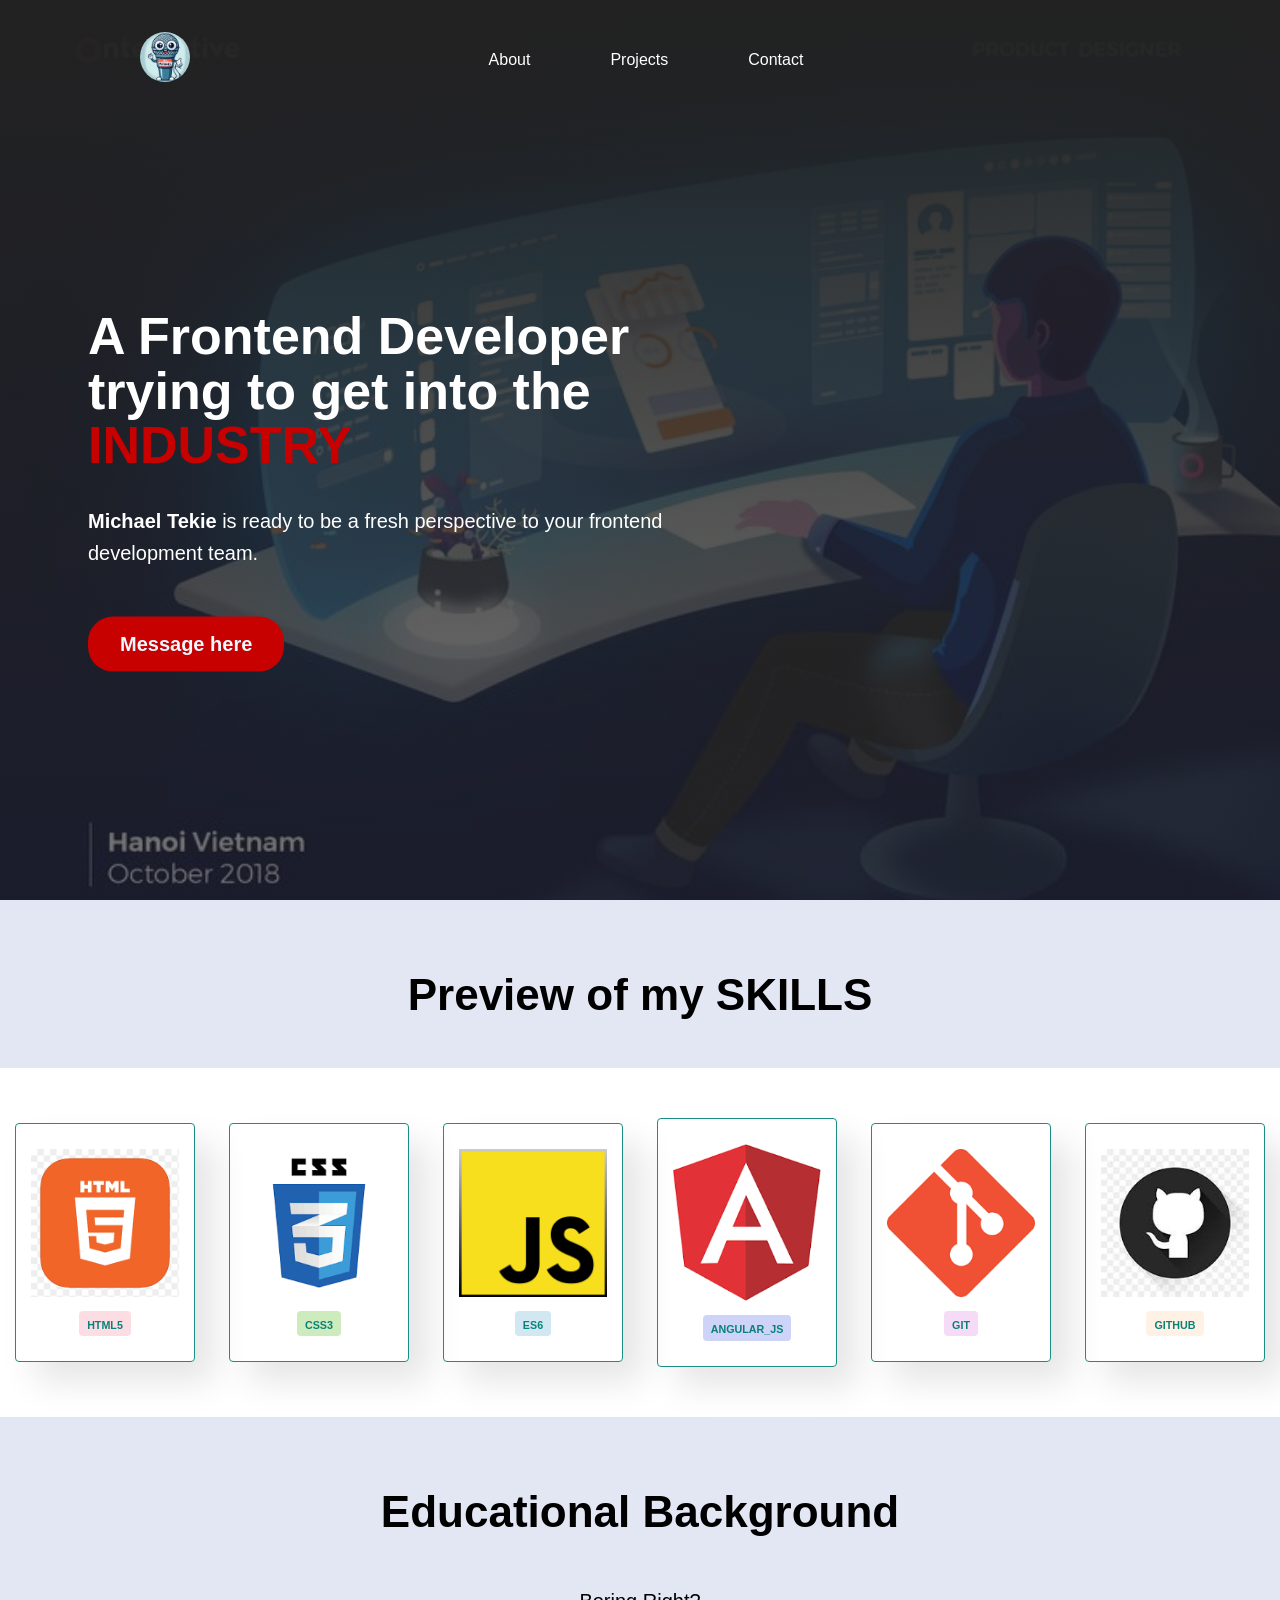
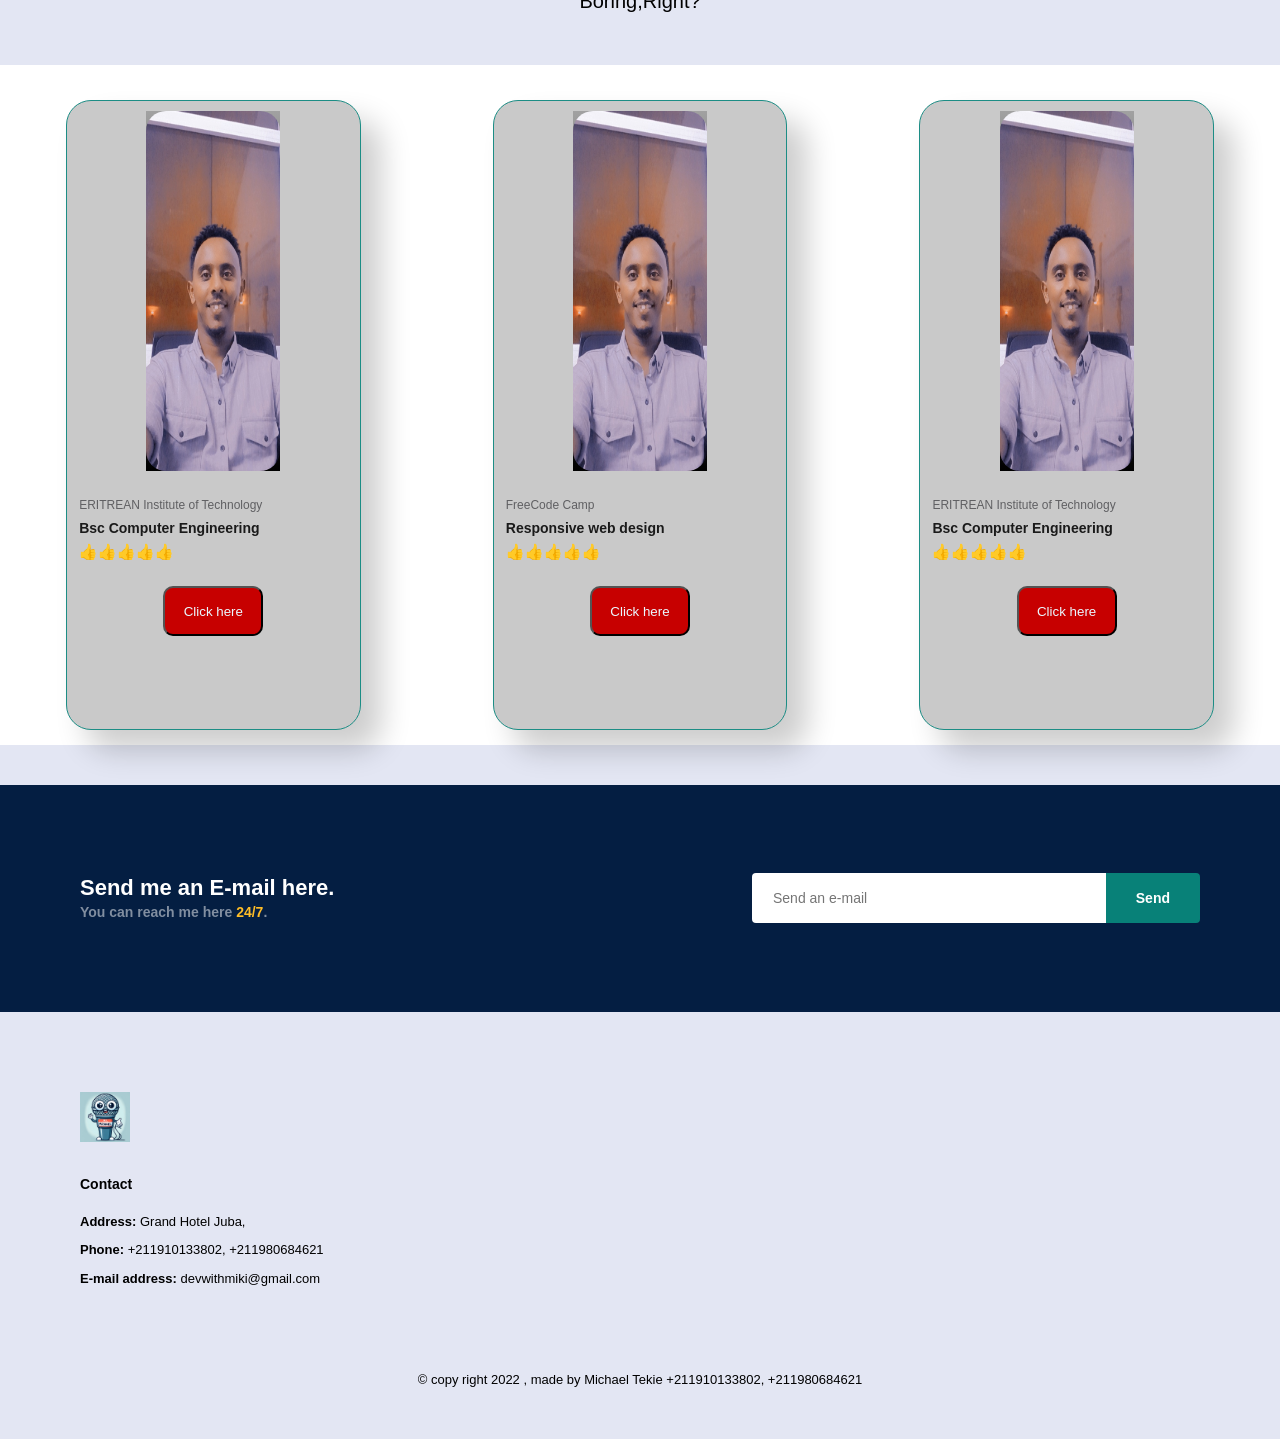
<file: site/index.html>
<!DOCTYPE html>
<html lang="en">
<head>
    <meta charset="UTF-8">
    <meta name="viewport" content="width=device-width, initial-scale=1.0">
    <link rel="stylesheet" href="https://fonts.googleapis.com/css2?family=Material+Symbols+Outlined:opsz,wght,FILL,GRAD@20..48,100..700,0..1,-50..200" />
    <link rel="stylesheet" href="index.css">
    <title>My portfolio</title>
</head>
<body>
    <header>
        <nav class="container">
            <div class="logo-box">
                <a href="Home.html" ><img src="images/My logo.jpeg" alt=""></a>
            </div>
            <div class="parent-link">
                <a href="#" class="social-links">About</a>
                <a href="#" class="social-links">Projects</a>
                <a href="#" class="social-links">Contact</a>
            </div>
            <div class="icon">
              <a href="https://github.com/" target="_blank" class="sm-icon">
                <ion-icon name="logo-github"></ion-icon>
              </a>  
              <a href="https://linkedin.com/" target="_blank" class="sm-icon">
                <ion-icon name="logo-linkedin"></ion-icon>
              </a>  
              <a href="https://tiktok.com/" target="_blank" class="sm-icon">
                <ion-icon name="logo-tiktok"></ion-icon>
              </a>  
            </div>
        </nav>

        <div class="header-container">
            <div class="hdr-container-inner">
                <h1>A Frontend Developer trying to get 
                  into the <span>INDUSTRY</span>
                </h1>
                <p>
                  <b>Michael Tekie</b> is ready to be a fresh perspective to
                  your frontend development team.
                </p>
                <a href="#" class="btn">Message here</a>
            </div>
        </div>
    </header>
    
 <!------
    <div class="cards" id="feature">
      <div class="imgWrapper">
        <img class="image-1" src="images/image1.jpg" alt="">
        <img class="image-2" src="images/image2.jpg" alt="">
        <button class="contact-me">Contact Me</button>
      </div>

     <div class="info-container">
      <div class="text title">HTML, CSS, JS</div>
      <div class="hobbies">Coding, Learning, Football</div>
      <div class="text callMe">Call Me</div>
     </div>
      
    </div>
    <div class="about-me cards" id="feature">
      <div class="text-about-me imgWrapper">
        <p>ksnkdsan dnfjbbaj;ak va la a vabvjbbvbalba
          jjasvh;jhdljaj njbvakjvvkaakh hasvkhgvda ag
          hasdfjhjh
        </p>
      </div>
      <div class="info-container">
        <div class="text title">HTML, CSS, JS</div>
        <div class="hobbies">Coding, Learning, Football</div>
        <div class="text callMe">Call Me</div>
      </div>
    </div> 
    --->

    <div class="h2">
      <h2 data-text="Preview of my SKILLS">
         <span class="rotate">Preview of my SKILLS</span></h2>
     
    </div>
    
    <section id="feature" class="section-p1">

      <div class="fe-box">
          <img src="images/html.png" alt="">
          <h6>HTML5</h6>
      </div>
      <div class="fe-box">
          <img src="images/css.png" alt="">
          <h6>CSS3</h6>
      </div>
      <div class="fe-box">
          <img src="images/js.png" alt="">
          <h6>ES6</h6>
      </div>
      
      <div class="fe-box">
          <img src="images/angular.png" alt="">
          <h6>ANGULAR_JS</h6>
      </div>
      <div class="fe-box">
          <img src="images/git.png" alt="">
          <h6>GIT</h6>
      </div>
      <div class="fe-box">
          <img src="images/github.jpeg" alt="">
          <h6>GITHUB</h6>
      </div>
    </section>


                  
               <!--educational background-->


    <section id="eduBg" class="edu">
      <h2>Educational Background</h2>
      <p>Boring,Right?</p>
      <div class="edu-container">
        <div class="edu">
          <img src="images/image1.jpg" alt="">
          <div class="def">
            <span>ERITREAN Institute of Technology</span>
            <h5>Bsc Computer Engineering</h5>
            <h4>👍👍👍👍👍</h4>
          </div>
          <button class="check-btn">Click here</button>
        </div>
         
        <div class="edu">
          <img src="images/image1.jpg" alt="">
          <div class="def">
            <span>FreeCode Camp</span>
            <h5>Responsive web design</h5>
            <h4>👍👍👍👍👍</h4>
          </div>
          <button class="check-btn">Click here</button>
          
      </div>
        <div class="edu">
          <img src="images/image1.jpg" alt="">
          <div class="def">
            <span>ERITREAN Institute of Technology</span>
            <h5>Bsc Computer Engineering</h5>
            <h4>👍👍👍👍👍</h4>
          </div>
          <button class="check-btn">Click here</button>
        </div>
      </div>
    </section>

    
    
                      <!--Projects-->

    <section id="newsletter">
      <div class="emailtext">
        <h4>Send me an E-mail here.</h4>
        <p>You can reach me here <span>24/7</span>.</p>
      </div>

      <div class="form">
        <input type="text" placeholder="Send an e-mail">
        <button class="normal">Send</button>
      </div>
    </section>

    <footer class="footer">
      <div class="col">
        <img src="images/My logo.jpeg" class="mylogo" alt="">
        <h4>Contact</h4>
        <p><strong>Address: </strong> Grand Hotel Juba,  </p>
        <p><strong> Phone: </strong> +211910133802, +211980684621</p>
        <p><Strong>E-mail address: </Strong>  devwithmiki@gmail.com</p>
      
        
      </div>
      <div class="copyright">
        <p>© copy right 2022 , made by Michael Tekie +211910133802, +211980684621</p>
     </div>
    </footer>
  </body>
  </html>
</file>
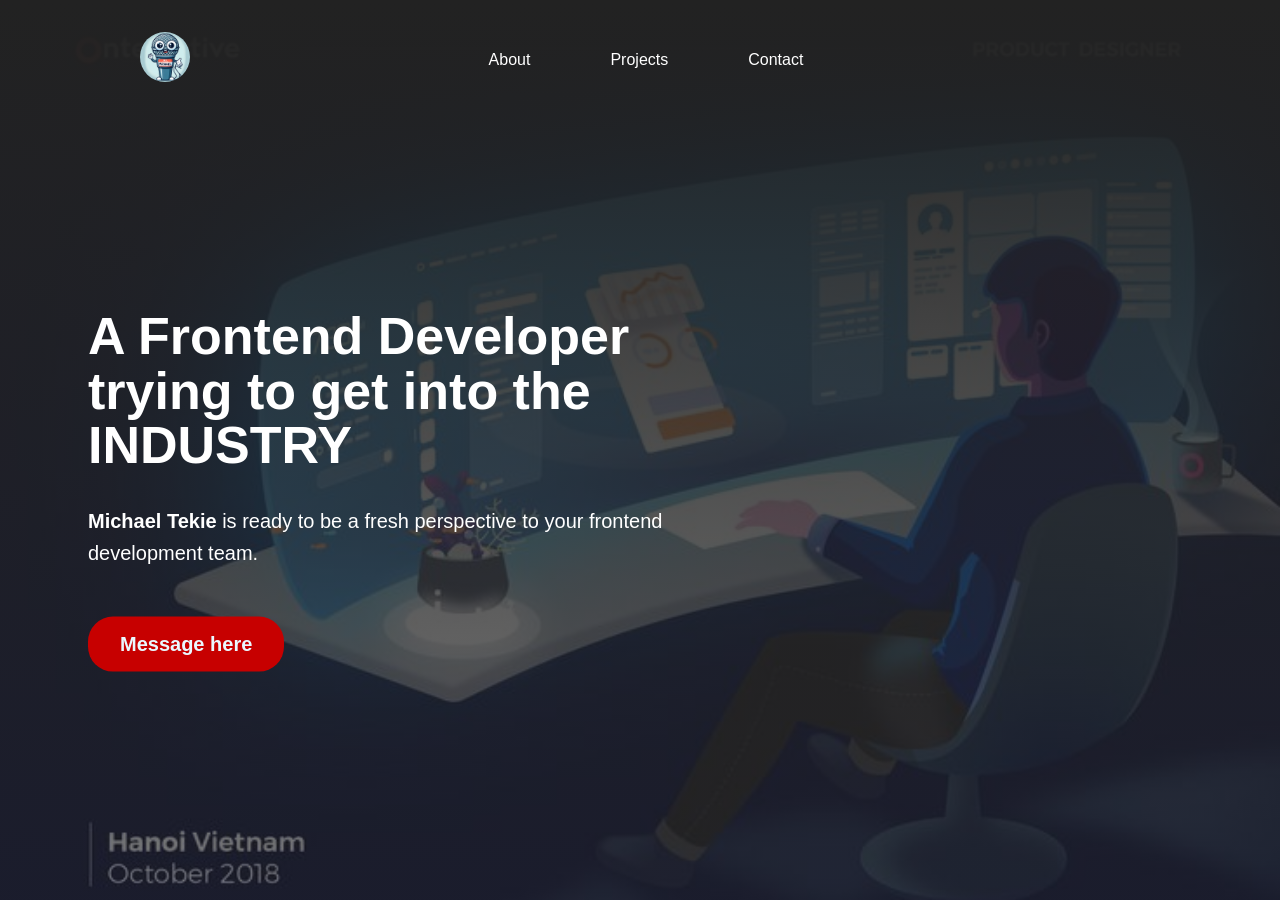
<file: site/potfolio.html>
<!DOCTYPE html>
<html lang="en">
<head>
    <meta charset="UTF-8">
    <meta name="viewport" content="width=device-width, initial-scale=1.0">
    <link rel="stylesheet" href="portfolio.css">
    <title>My portfolio</title>
</head>
<body>
    <header>
        <nav class="container">
            <div class="logo-box">
                <a href="Home.html" ><img src="images/My logo.jpeg" alt=""></a>
            </div>
            <div class="parent-link">
                <a href="#" class="social-links">About</a>
                <a href="#" class="social-links">Projects</a>
                <a href="#" class="social-links">Contact</a>
            </div>
            <div class="icon">
              <a href="https://github.com/" target="_blank" class="sm-icon">
                <ion-icon name="logo-github"></ion-icon>
              </a>  
              <a href="https://linkedin.com/" target="_blank" class="sm-icon">
                <ion-icon name="logo-linkedin"></ion-icon>
              </a>  
              <a href="https://tiktok.com/" target="_blank" class="sm-icon">
                <ion-icon name="logo-tiktok"></ion-icon>
              </a>  
            </div>
        </nav>

        <div class="header-container">
            <div class="hdr-container-inner">
                <h1>A Frontend Developer trying to get 
                  into the <span>INDUSTRY</span>
                </h1>
                <p>
                  <b>Michael Tekie</b> is ready to be a fresh perspective to
                  your frontend development team.
                </p>
                <a href="#" class="btn">Message here</a>
            </div>
        </div>
    </header>
</body>
</html>
</file>
<file: site/index.css>
@import url('https://fonts.gooleapis.com/css2?family=Inter:wght@400;500;600;700;800;900&display=swap');


* {
    margin: 0;
    padding: 0;
    box-sizing: border-box;
}

body {
    background-color:#e3e6f3 ;
}

.container {
    display: flex;
    justify-content: space-around;
}

.parent-link {
    font-size: 1rem;
}

.parent-link, .icon {
    display: flex;
    justify-content: center;
    align-items: center;
}

.social-links, .msg {
    text-decoration: none;
}

.social-links {
    padding: 0 2.5rem;
    margin: 0;
    color: white;
    font-weight: 500;
    transition: ease-in-out 0.3s;
}

.social-links:hover {
    border-radius: 100px;
    padding: 0.5rem 2.5rem;
    opacity: 0.8;
    background-color: #ff0411;
    animation: rainbow-text-simple-animation-rev
     0.3s ease backwards;
    
}

.sm-icon {
    padding: 0 0.5rem;
    margin: 0;
    color: white;
}

.sm-icon:hover {
    opacity: 0.8;
}

header {
    height: 100vh;
    position: relative;
    background-image: linear-gradient(rgba(34,34,34,2.5),
    rgba(34,34,34,0.6)), url(images/designer_4x_png\ by\ Alex\ ✦.jpeg);
    background-size: cover;
    background-position: center;
    color: white;
}

.logo-box img {
    width: 50px;
    height: 50px;
    border-radius: 50%;
    margin-left: 10px;
}


body {
    font-family: "Inter", sans-serif;
}

nav {
    font-size: 20px;
    font-weight: 700;
    display: flex;
    justify-content: space-between;
    padding-top: 32px;
}

h1 {
    font-size: 52px;
    margin-bottom: 32px;
    line-height: 1.05;
}

h2 {
    font-size: 44px;
    margin-bottom: 48px;
}

p {
    font-size: 20px;
    line-height: 1.6;
    margin-bottom: 48px;
}

.btn:link,
.btn:visited {
    font-size: 20px;
    font-weight: 600;
    background-color: rgb(199,0,0);
    color: #eaf8ff;
    text-decoration: none;
    display: inline-block;
    padding: 16px 32px;
    border-radius: 25px;
}

.btn:link:hover,
.btn:visited:hover {
    opacity: 0.8;
}

.header-container {
    width: 1200px;
    position: absolute;
    left: 50%;
    top: 50%;
    transform: translate(-50%, -50%);
    padding-left: 3rem;
    margin-top: 2.5rem;
}

.hdr-container-inner {
    width: 50%;
}

.hdr-container-inner span {
    color: rgb(199,0,0);
}


/*  Cards  

.cards {
    width: 360px;
    height: 480px;
    overflow: hidden;
    cursor: pointer;
    margin: 5px 0 0 5px;
}

.cards:hover, .contact-me {
    bottom: 10px;
}


.cards:hover .image-1{
    opacity: 0;
}

.cards:hover .image-2{
    opacity: 1;
}

.imgWrapper{
    height: 80%;
    background-color: #f3f3f3;
    position: relative;
    overflow: hidden;
}

.imgWrapper img {
    width: 100%;
    height: 100%;
    object-fit:contain;
    position: absolute;
    top: 0;
    left: 0;
    transition: ease-in-out 0.2s;
}

.imgWrapper .image-2 {
    opacity: 0;
}


.contact-me {
    padding: 10px 25px;
    background-color: white;
    color: black;
    border: none;
    font-size: 16px;
    position: absolute;
    bottom: 1px;
    left: 180px;
    transform: translate(-50%);
    transition: ease-in-out 0.2s;
    cursor: pointer;
    border-radius: 10px;
}

.contact-me:hover {
    background-color: black;
    color: white;
}

.info-container {
    height: 20%;
    padding: 10px 0;
    box-sizing: border-box;
    background-color: #b6b3b3;
}

.info-container .text{
    font-size: 18px;
    font-weight: 500;
    color: black;
    padding-left: 5px;
}

.info-container .hobbies {
    font-size: 14px;
    font-weight: 400;
    color: rgb(240, 231, 231);
    margin: 5px 0 15px 0;
    padding-left: 5px;
}

.text-about-me p {
    padding: 25px;
}

#feature{
    display: flex;
    align-items: center;
    justify-content: space-between;
    flex-wrap: wrap;
    }

*/

    /* card display of my skills */

    #feature{
        display: flex;
        align-items: center;
        justify-content: space-between;
        flex-wrap: wrap;
        background-color: #fff;
        }
        
        
        #feature .fe-box{
            width: 180px;
            text-align: center;
            padding: 25px 15px;
            box-shadow:20px 20px 34px rgba(0,0,0,0.1) ;
            border: 1px solid  #1c8d85;
            border-radius: 4px;
            margin: 50px 15px;
        }
        
        #feature .fe-box:hover{
            box-shadow: 10px 10px 54px rgba(13, 5, 161, 0.1);
        }
        
        #feature .fe-box img{
            width: 100%;
            margin-bottom: 10px;
            border-image: fill 0 linear-gradient(#0003, #000);
        }
        
        #feature .fe-box h6{
            display: inline-block;
            padding: 9px 8px 6px 8px;
            line-height: 1;
            border-radius: 4px;
            color:#088178 ;
            background-color: #fddde4;
            font-weight: 700;
        }
        
        #feature .fe-box:nth-child(2) h6{
        background-color: #cdebbc;
        }
        #feature .fe-box:nth-child(3) h6{
        background-color:#d1e8f2 ;
        }
        #feature .fe-box:nth-child(4) h6{
        background-color:#cdd4f8 ;
        }
        #feature .fe-box:nth-child(5) h6{
        background-color:#f6dbf6 ;
        }
        #feature .fe-box:nth-child(6) h6{
        background-color:#fff2e5 ;
        }
        
        

        .h2 {
            display: flex;
            align-items: center;
            justify-content: center;
            margin: 70px 0 0 0;
            font-size: 150px;
        }

        .h2 span:hover {
            background-size: 100%;
            background-image: linear-gradient(120deg,#5f0707, #ff0411,#5f0707);
            background-clip: text;
            -webkit-background-clip: text;
            -webkit-text-fill-color: transparent;
            animation: rainbow-text-simple-animation-rev 0.3s ease forwards;
            transition: ease-in-out 0.2s;
            cursor: pointer;
        }
            

        
       .h2:hover {
        cursor: pointer;
        transform: rotateY(360deg);
       }
        
        
        @keyframes fadeIn {
            0% { opacity: 0; }
            100% { opacity: 1; }
          }

/* edu background */

#eduBg {
    text-align: center;
    margin-top: 70px;
}

#eduBg .edu-container {
    display: flex;
    justify-content: space-around;
    padding-top: 20px;
    flex-wrap: wrap;
   background-color: #fff;
}

#eduBg .edu {
    width: 23%;
    height: 70vh;
    min-width: 250px;
    padding: 10px 12px;
    border: 1px solid #1c8d85;
    border-radius: 25px;
    cursor: pointer;
    box-shadow: 20px 20px 30px rgb(0,0,0,0.2);
    margin: 15px 25px;
    transition: 0.2s ease;
    position: relative;
    background-color: #c9c9c9;
}

#eduBg .edu:hover {
    box-shadow: 20px 20px 30px rgba(0,0,0,0.06);
}

#eduBg .edu img {
    width: 50%;
    height: 40vh;
    border-radius: 20px;
    opacity: 10;
    border-image: fill 0 linear-gradient(#0003, #000);
}


#eduBg .edu .def {
    text-align: start;
    padding: 20px 0;
}

#eduBg .edu .def span {
    color: #606063;
    font-size: 12px;
}

#eduBg .edu .def h5 {
    padding-top: 7px;
    color: #1a1a1a;
    font-size: 14px;
}




#eduBg .edu .def h4 {
    padding-top: 7px;
    font-size: 15px;
    font-weight: 700;
   
}
       
#eduBg .edu .check-btn {
    width: 100px;
    height:50px;
    padding: 10px;
    margin-top: 5px; margin-bottom: 30px;
    border-radius: 10px;
    background-color: rgb(199,0,0);
    color: #eaf8ff;
    text-align: center;
}

#eduBg .edu .check-btn:hover {
    background-color: #eaf8ff;
    color:#606063;
    text-align: center;
}

#eduBg h2:hover {
    background-size: 100%;
    background-image: linear-gradient(120deg,#5f0707, #ff0411,#5f0707);
    background-clip: text;
    -webkit-background-clip: text;
    -webkit-text-fill-color: transparent;
    animation: rainbow-text-simple-animation-rev 0.3s ease forwards;
    transition: ease-in-out 0.2s;
    cursor: pointer;
}
   
/* form */

#newsletter {
    padding: 40px 80px;
    margin: 40px 0;
    display: flex;
    justify-content: space-between;
    flex-wrap: wrap;
    align-items: center;
    background-image: ;
    background-repeat: no-repeat;
    background-position: 20% 30%;
    background-color: #041e42;
}

#newsletter h4 {
    font-size: 22px;
    font-weight: 700;
    color: #fff;
    margin-top: 50px;
}

#newsletter p {
    font-size: 14px;
    font-weight: 600;
    color: #818ea0;
}

#newsletter p span {
    color: #ffbd27;
}

#newsletter .form {
    display: flex;
    width: 40%;
}

#newsletter input {
    height: 3.125rem;
    padding: 0 1.25rem;
    font-size: 14px;
    width: 100%;
    border: 1px solid transparent;
    border-radius: 4px;
    border-top-right-radius: 0;
    border-bottom-right-radius: 0;
}

#newsletter button{
    background-color: #088178;
    color: #fff;
    white-space: nowrap;
   
    font-size: 14px;
    font-weight: 600;
    border-radius: 4px;
    padding: 15px 30px;
    cursor: pointer;
    border:none;
    outline: none;
    transition: 0.2s;
}

#newsletter .normal {
    border-top-left-radius: 0;
    border-bottom-left-radius: 0;
}


             /* Footer */


footer {
    padding: 40px 80px;
}


footer .mylogo {
    margin-bottom: 30px;
    width: 50px;
    height: 50px;
}


footer h4{
    font-size:14px ;
    padding-bottom: 20px;
}

footer p{
    font-size:13px ;
    margin:0 0 8px 0;
}

footer  .copyright {
    width: 100%;
    text-align: center;
    margin-top: 80px;
}
</file>
<file: site/portfolio.css>
@import url('https://fonts.gooleapis.com/css2?family=Inter:wght@400;500;600;700;800;900&display=swap');


* {
    margin: 0;
    padding: 0;
    box-sizing: border-box;
}

.container {
    display: flex;
    justify-content: space-around;
}

.parent-link {
    font-size: 1rem;
}

.parent-link, .icon {
    display: flex;
    justify-content: center;
    align-items: center;
}

.social-links, .msg {
    text-decoration: none;
}

.social-links {
    padding: 0 2.5rem;
    margin: 0;
    color: white;
    font-weight: 500;
}

.social-links:hover {
    opacity: 0.8;
}

.sm-icon {
    padding: 0 0.5rem;
    margin: 0;
    color: white;
}

.sm-icon:hover {
    opacity: 0.8;
}

header {
    height: 100vh;
    position: relative;
    background-image: linear-gradient(rgba(34,34,34,2.5),
    rgba(34,34,34,0.6)), url(images/designer_4x_png\ by\ Alex\ ✦.jpeg);
    background-size: cover;
    background-position: center;
    color: white;
}

.logo-box img {
    width: 50px;
    height: 50px;
    border-radius: 50%;
    margin-left: 10px;
}











body {
    font-family: "Inter", sans-serif;
}

nav {
    font-size: 20px;
    font-weight: 700;
    display: flex;
    justify-content: space-between;
    padding-top: 32px;
}

h1 {
    font-size: 52px;
    margin-bottom: 32px;
    line-height: 1.05;
}

h2 {
    font-size: 44px;
    margin-bottom: 48px;
}

p {
    font-size: 20px;
    line-height: 1.6;
    margin-bottom: 48px;
}

.btn:link,
.btn:visited {
    font-size: 20px;
    font-weight: 600;
    background-color: rgb(199,0,0);
    color: #eaf8ff;
    text-decoration: none;
    display: inline-block;
    padding: 16px 32px;
    border-radius: 25px;
}

.btn:link:hover,
.btn:visited:hover {
    opacity: 0.8;
}

.header-container {
    width: 1200px;
    position: absolute;
    left: 50%;
    top: 50%;
    transform: translate(-50%, -50%);
    padding-left: 3rem;
    margin-top: 2.5rem;
}

.hdr-container-inner {
    width: 50%;
}
</file>
